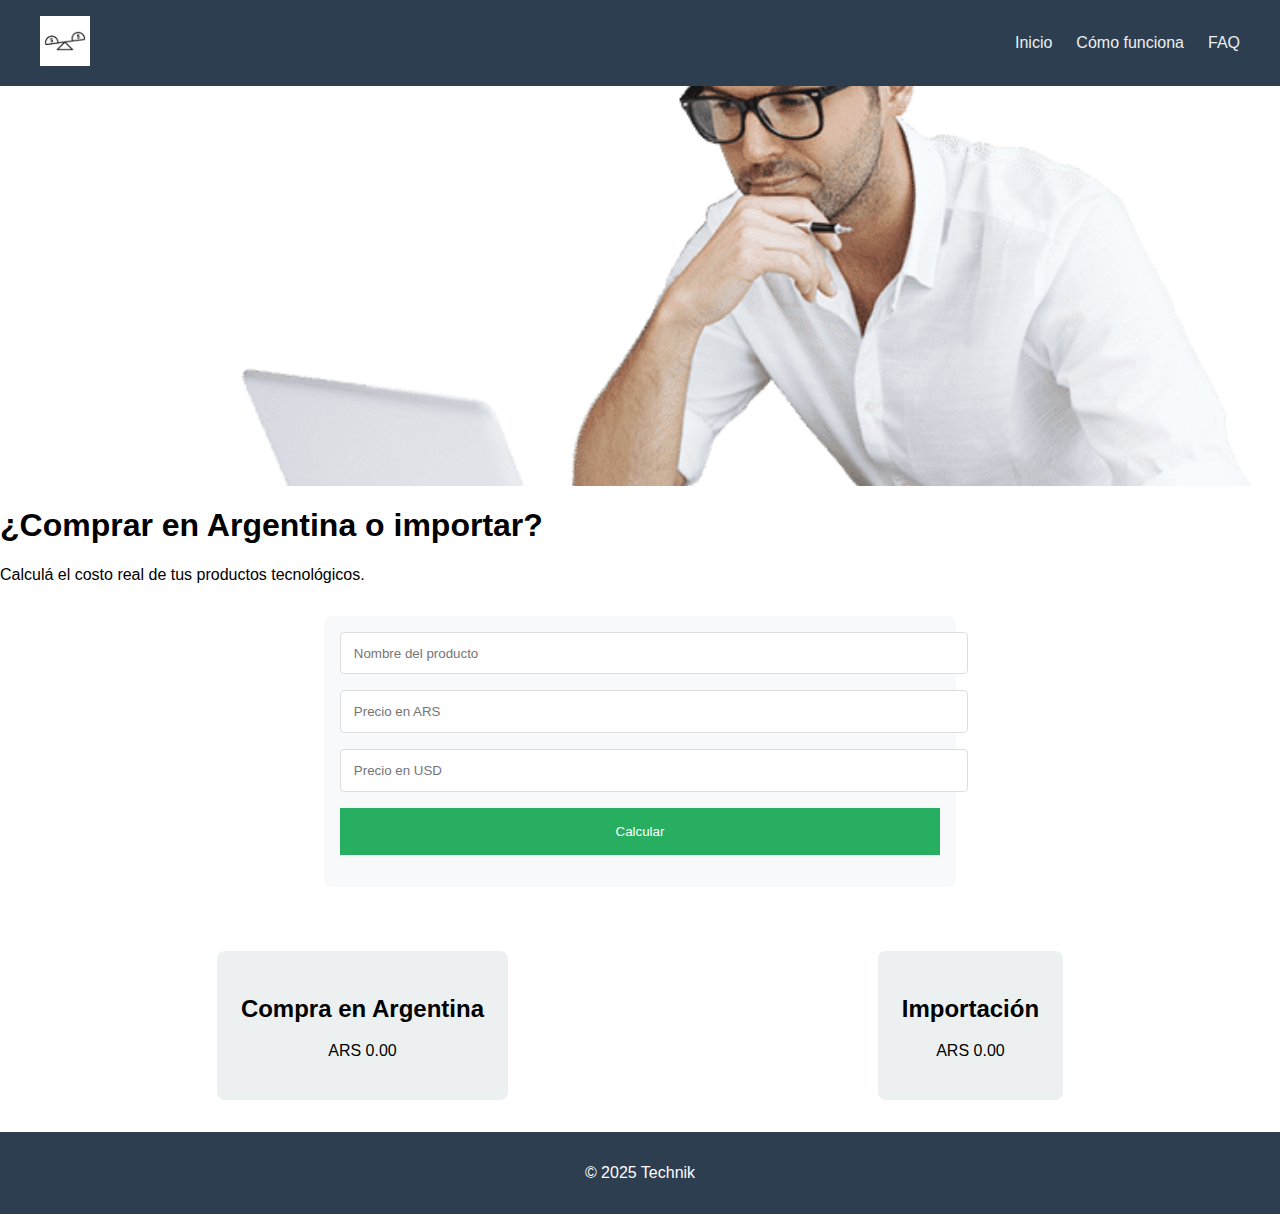
<file: index.html>
<!DOCTYPE html>
<html lang="es">
<head>
    <meta charset="UTF-8">
    <meta name="viewport" content="width=device-width, initial-scale=1.0">
    <title>Technik - Comparador de precios</title>
    <link rel="stylesheet" href="css/styles.css"> 
</head>
<body>

    <div class="header-container">
        <header class="header">
            <div class="logo">
                <img src="assets/img/LogoTechnik.png" alt="Logo Technik">
            </div>
            <nav class="nav">
                <ul class="nav-list">
                    <li><a href="index.html">Inicio</a></li>
                    <li><a href="pages/como-funciona.html">Cómo funciona</a></li>
                    <li><a href="pages/faq.html">FAQ</a></li>
                </ul>
            </nav>
        </header>
    </div>

    <div class="banner">
        <img src="assets/img/FlacoLaptop.png" alt="Banner">
        
    </div>
    
    <div class="main-container">
        <main class="contenido-main">
            <div class="principal">
                <h1>¿Comprar en Argentina o importar?</h1>
                <p>Calculá el costo real de tus productos tecnológicos.</p>
            </div>

            <!-- Formulario -->
            <div class="form-container">
                <form class="comparison-form">
                    <div class="form-group">
                        <input type="text" placeholder="Nombre del producto" required>
                    </div>
                    <div class="form-group">
                        <input type="number" placeholder="Precio en ARS" required>
                    </div>
                    <div class="form-group">
                        <input type="number" placeholder="Precio en USD" required>
                    </div>
                    <div class="form-group">
                        <button type="submit" class="button">Calcular</button>
                    </div>
                </form>
            </div>

            <!-- Resultados  acá va la caja de resultados 
            con la comparacion de precios entre los importados y los nacionales, no tienen funcionalidad y son de vista
            solo reflejan números-->
            <div class="resultados-container">
                <div class="precio-local">
                    <h2>Compra en Argentina</h2>
                    <p class="precio-final">ARS 0.00</p>
                </div>
                <div class="precio-importado">
                    <h2>Importación</h2>
                    <p class="precio-final">ARS 0.00</p>
                </div>
            </div>
        </main>
    </div>

    
    <div class="footer-container">
        <footer class="footer">
            <p>© 2025 Technik </p>
        </footer>
    </div>
</body>
</html>
</file>
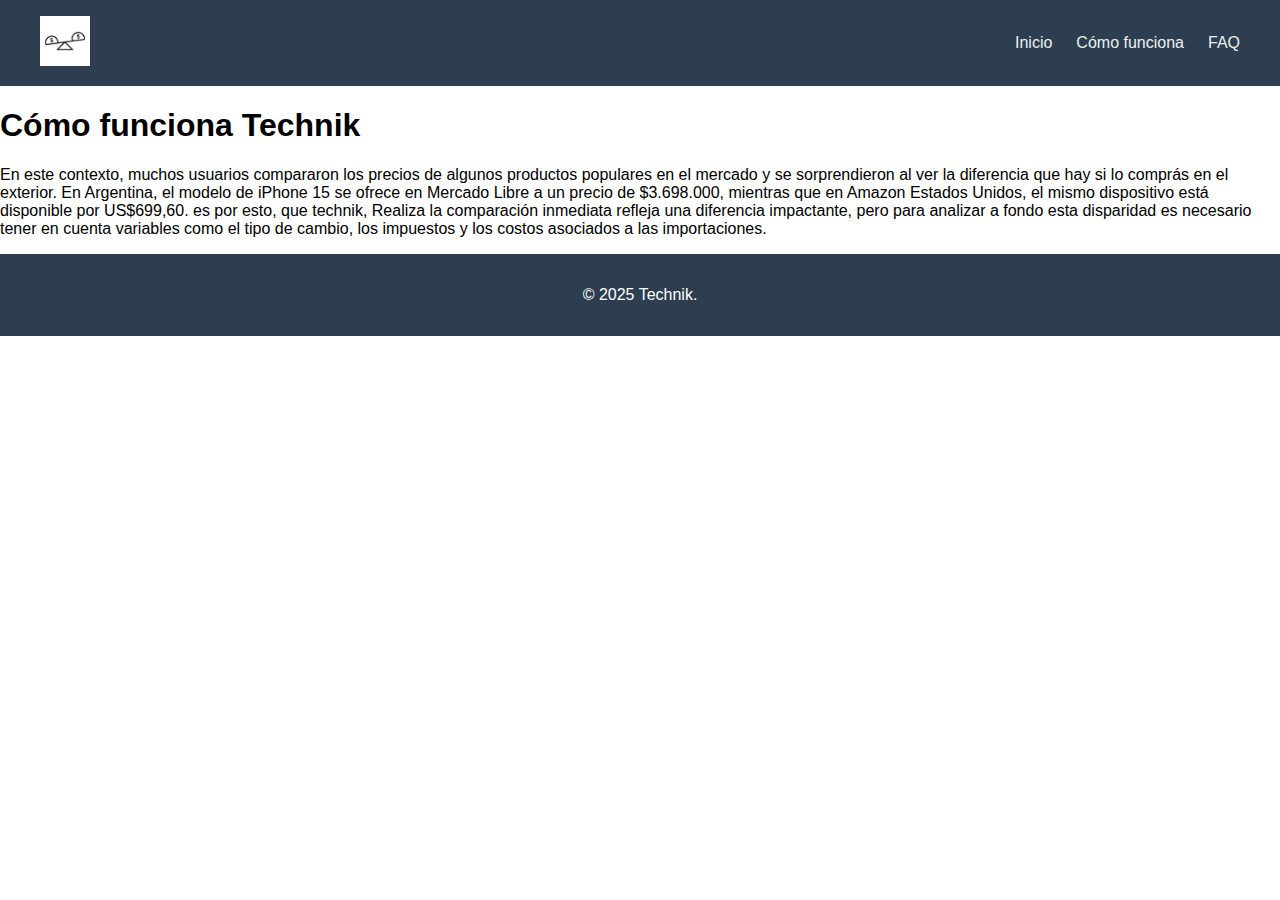
<file: pages/como-funciona.html>
<!DOCTYPE html>
<html lang="es">
<head>
    <meta charset="UTF-8">
    <meta name="viewport" content="width=device-width, initial-scale=1.0">
    <title>Cómo funciona - Technik</title>
    <link rel="stylesheet" href="../css/styles.css">
</head>
<body>
    <div class="header-container">
        <header class="header">
            <div class="logo">
                <img src="../assets/img/LogoTechnik.png" alt="Logo Technik">
            </div>
            <nav class="nav">
                <ul class="nav-list">
                    <li><a href="../index.html">Inicio</a></li>
                    <li><a href="como-funciona.html">Cómo funciona</a></li>
                    <li><a href="faq.html">FAQ</a></li>
                </ul>
            </nav>
        </header>
    </div>

    <div class="main-container">
        <main class="main-content">
            <h1>Cómo funciona Technik</h1>
            <p>En este contexto, muchos usuarios compararon los precios de algunos productos 
                populares en el mercado y se sorprendieron al ver la diferencia que hay si lo comprás en el 
                exterior. En Argentina, el modelo de iPhone 15 se ofrece en Mercado Libre a un precio de $3.698.000, 
                mientras que en Amazon Estados Unidos, el mismo dispositivo está disponible por US$699,60. es por esto, que technik, Realiza la
                comparación inmediata refleja una diferencia impactante, pero para analizar a fondo esta disparidad 
                es necesario tener en cuenta variables como el tipo de cambio, los impuestos y los costos asociados a las importaciones.</p>
        </main>
    </div>

    <div class="footer-container">
        <footer class="footer">
            <p>© 2025 Technik.</p>
        </footer>
    </div>
</body>
</html>
</file>
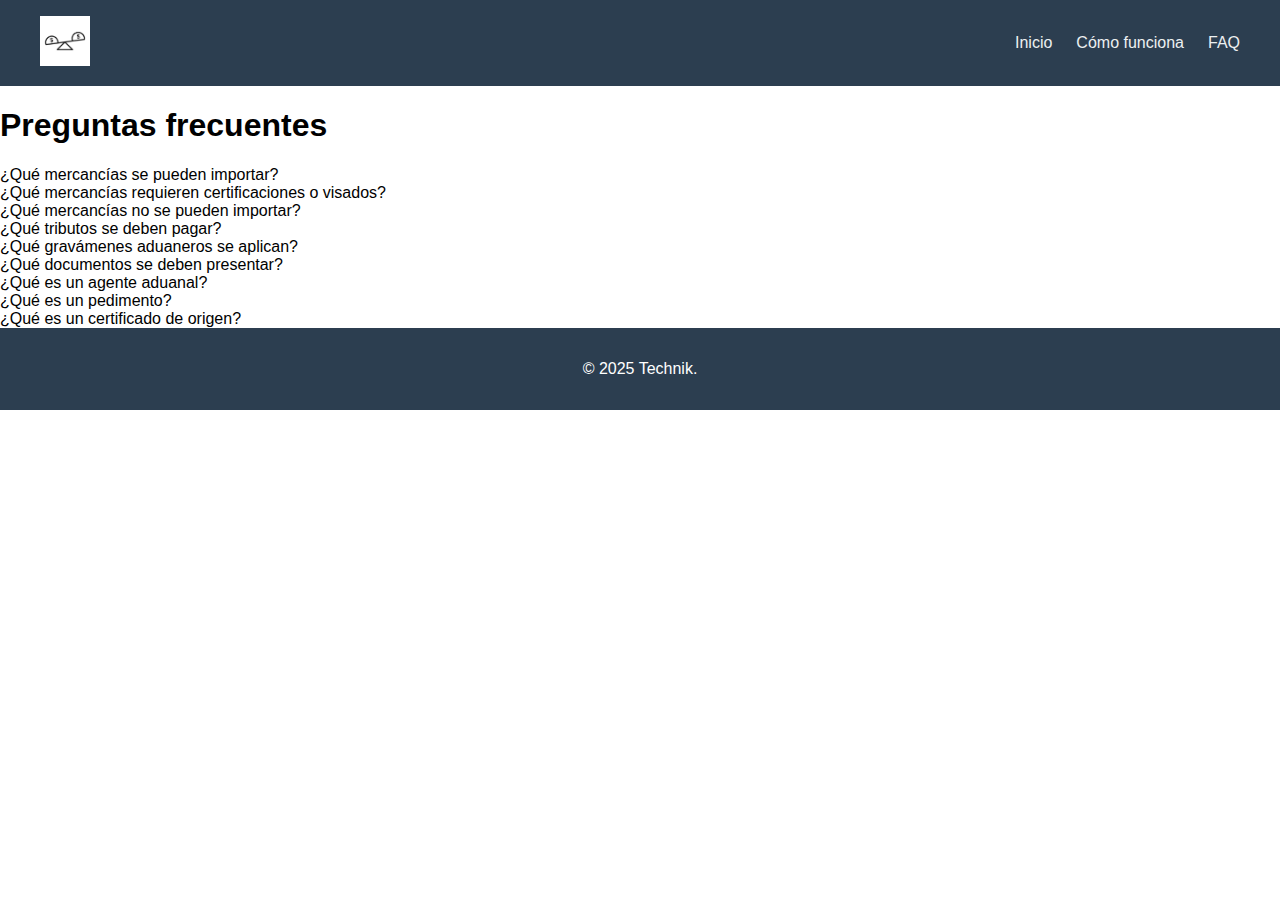
<file: pages/faq.html>
<!DOCTYPE html>
<html lang="es">
<head>
    <meta charset="UTF-8">
    <meta name="viewport" content="width=device-width, initial-scale=1.0">
    <title>FAQ - Technik</title>
    <link rel="stylesheet" href="../css/styles.css">
</head>
<body>
    <div class="header-container">
        <header class="header">
            <div class="logo">
                <img src="../assets/img/LogoTechnik.png" alt="Logo Technik">
            </div>
            <nav class="nav">
                <ul class="nav-list">
                    <li><a href="../index.html">Inicio</a></li>
                    <li><a href="como-funciona.html">Cómo funciona</a></li>
                    <li><a href="faq.html">FAQ</a></li>
                </ul>
            </nav>
        </header>
    </div>

    <div class="main-container">
        <main class="main-content">
            <h1>Preguntas frecuentes</h1>
            <li> ¿Qué mercancías se pueden importar?</li>
            <li>  ¿Qué mercancías requieren certificaciones o visados?</li>
            <li>  ¿Qué mercancías no se pueden importar?</li>
            <li> ¿Qué tributos se deben pagar?</li>
            <li> ¿Qué gravámenes aduaneros se aplican?</li>
            <li> ¿Qué documentos se deben presentar?</li>
            <li> ¿Qué es un agente aduanal?</li>
            <li> ¿Qué es un pedimento?</li>
            <li> ¿Qué es un certificado de origen?</li>
        </main>
    </div>

    <div class="footer-container">
        <footer class="footer">
            <p>© 2025 Technik.</p>
        </footer>
    </div>
</body>
</html>
</file>
<file: css/styles.css>
body {
    font-family: Arial, sans-serif;
    margin: 0;
    padding: 0;
    box-sizing: border-box;
}




.header-container {
    background-color: #2c3e50;
    padding: 1rem;
}

.header {
    display: flex;
    justify-content: space-between;
    align-items: center;
    max-width: 1200px;
    margin: 0 auto;
}


.logo img {
    height: 50px;
}

/*no lo puedo hacer que funcione al banner, voy a entregarlo así*/
.banner {
    width: 100%;
    height: 400px;
    display: flex; 
    justify-content: center; 
    align-items: center;

}

.banner img {
    width: 100%;
    height: 100%;
    object-fit: cover;
}

.nav-list {
    list-style: none;
    display: flex;
    gap: 1.5rem;
}

.nav-list a {
    color: #ecf0f1;
    text-decoration: none;
}


.pricipal {
    background-color: #3498db;
    color: white;
    padding: 2rem;
    text-align: center;
}


.form-container {
    max-width: 600px;
    margin: 2rem auto;
    padding: 1rem;
    background-color: #f8f9fa;
    border-radius: 8px;
}

.form-group {
    margin-bottom: 1rem;
}

.form-group input {
    width: 100%;
    padding: 0.8rem;
    border: 1px solid #ddd;
    border-radius: 4px;
}

.button {
    background-color: #27ae60;
    color: white;
    padding: 1rem;
    border: none;
    width: 100%;
    cursor: pointer;
}


.resultados-container {
    display: flex;
    justify-content: space-around;
    padding: 2rem;
}

.precio-local, .precio-importado {
    background-color: #ecf0f1;
    padding: 1.5rem;
    border-radius: 8px;
    text-align: center;
}

/* Footer */
.footer-container {
    background-color: #2c3e50;
    color: white;
    text-align: center;
    padding: 1rem;
}
</file>
